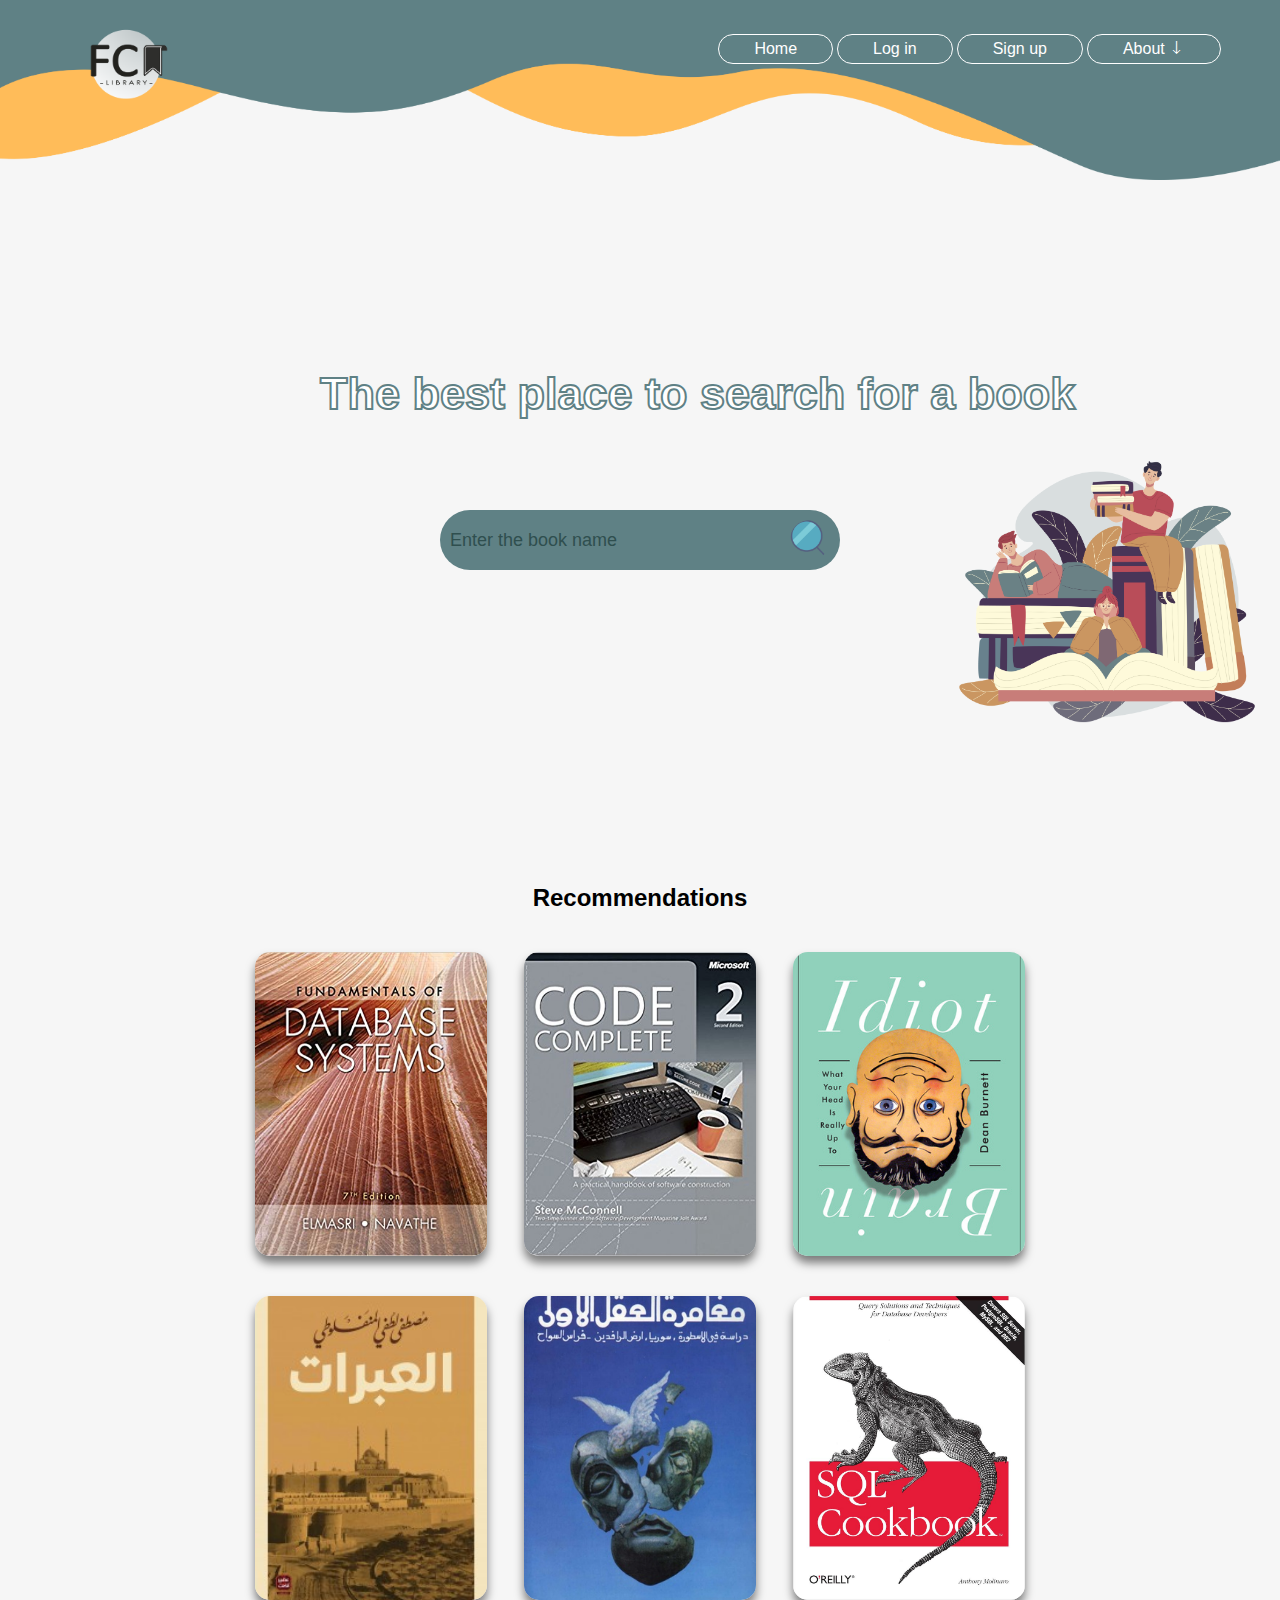
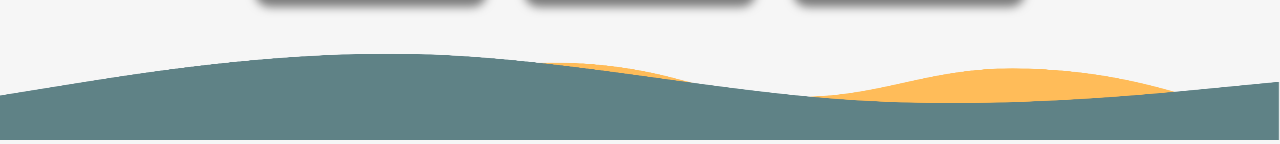
<file: University Library Management/index.html>
<!DOCTYPE html>
<html lang="en">
<head>
    <meta charset="UTF-8">
    <meta name="viewport" content="width=device-width, initial-scale=1.0">
    <link rel="stylesheet" href="css/main.css" >
    <link rel="stylesheet" href="https://cdnjs.cloudflare.com/ajax/libs/font-awesome/4.7.0/css/font-awesome.min.css">
    <title>Home</title>
</head>
<body>
        
        <!--   Nav Bar -->
        <div class="first">
            <!-- nav img-->
            <img src="img/nav.png" style ="width:100%;height: 180px;  position: relative;">
            <!-- logo img-->
            <a href="index.html"><img id="logo" src="img/logoBOLD.png" alt="home"></a>

            <!-- nav list-->
            <ul class="nav">

                <li><a href="index.html">Home</a></li>
                <li><a onclick="login()">Log in</a></li>
                <li><a onclick="signUp()">Sign up</a></li>
                <li><a onclick="loadDoc();"  href="#demo" class="about">About 🡓</a></li>

            </ul>
        </div>
 
        
        <div class="second" id="second">
           <!--Search bar-->
           <div class="search-box">
             <input class="search-txt" type="text" name="" placeholder="Enter the book name">
             <a class="search-btn" href="#">
                <i class=""><img src="img/search.png" class="search-img">
                </i>
             </a>
           </div>
            <!-- main page img -->
            <img id= "fig1" src="img/3630159.png" >
            <h1 class="quote">The best place to search for a book</h1>
        </div>
    
    
        <!-- RECOMMENDATIONS BOOKS-->
        <h2>Recommendations</h2>
    
        <!-- First three books -->
        <div class="BooksLayer1" id="zz">
            
            <!--  cards collection -->
            <div class="card"> 
                <img src="img/books/1.jpg">
                <div class="info">
                <h1>Fundementals of database systems</h1>
                <a href="#" class="book-btn">Read More</a>   
                </div>
            </div>
            
            <div class="card"> 
                <img src="img/books/3.jpg">
                <div class="info">
                <h1>Code Complete</h1>
                <a href="#" class="book-btn">Read More</a>   
                </div>
            </div>

            <div class="card"> 
                <img src="img/books/2.jpg">
                <div class="info">
                <h1>Idiot Brain</h1>
                <a href="#" class="book-btn">Read More</a>   
                </div>
            </div>
            
        </div>
    
       <!-- First three books -->
       <div class="BooksLayer2">
            <!--  cards collection -->
            <div class="card"> 
                <img src="img/books/4.jpeg">
                <div class="info">
                <h1>العبرات</h1>
                <a href="#" class="book-btn">Read More</a>   
                </div>
            </div>

            <div class="card"> 
                <img src="img/books/5.jpg">
                <div class="info">
                <h1>مغامرة العقل الاولي</h1>
                <a href="#" class="book-btn">Read More</a>   
                </div>
            </div>

            <div class="card"> 
                <img src="img/books/6.jfif">
                <div class="info">
                <h1>SQL Cookbook</h1>
                <a href="#" class="book-btn">Read More</a>   
                </div>
            </div>
        </div>

        <div class="Footer"> 
            <img style= "width: 100% ; height: 100px;"src="img/Footer.png"> 
        </div>
  
    
    
    
    <script src="script/script.js"></script>
</body>
</html>
</file>
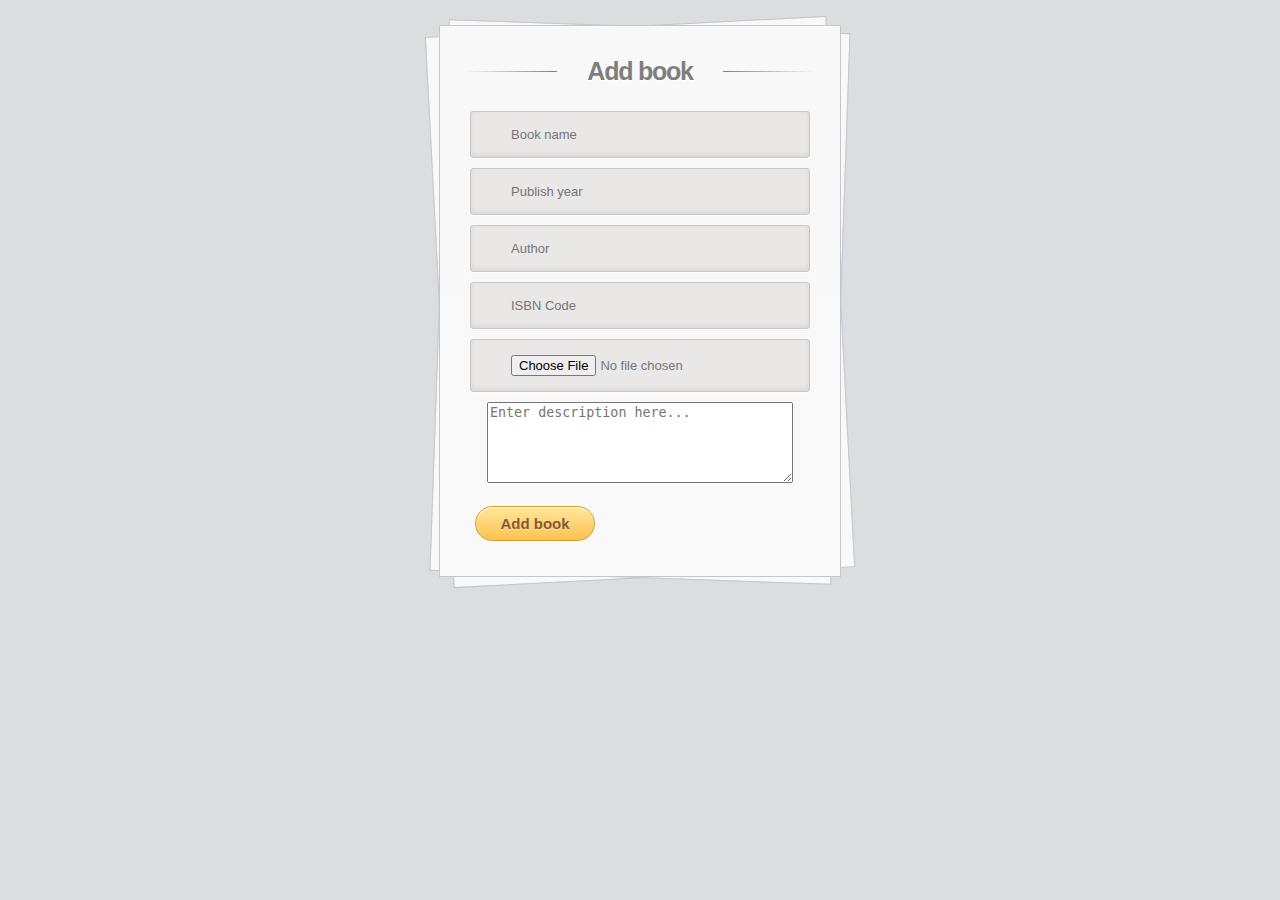
<file: University Library Management/addbook.html>
<!DOCTYPE html>
<html>
    <head>
        <link rel="stylesheet" href="css/login-signup.css" >
    </head>
    <body>
        <div class="container">
            <section id="content">
                <!--Update information form-->
                <form action="Student.html" method="GET" class="update-form">
                    <h1>Add book</h1>
                    <form action="#" method="POST" enctype="multipart/form-data">
 
                         <input type="text" name="bookName" placeholder="Book name" required><br>
                         <input type="text" name="year" id="" placeholder="Publish year" requierd><br>
                         <input type="text" name="author" id="" placeholder="Author" required><br>
                         <input type="text" name="isbn" id="" placeholder="ISBN Code" required><br>
                         <input type="file" name="file" requierd><br>
                         <textarea id="status" rows="5" style="width:300px" placeholder="Enter description here..."></textarea>
                        <input type="submit" name="add" class="submit" value="Add book"></button>
                        
                    </form>
            </section><!-- content -->
        </div><!-- container -->
    </body>
</html>
</file>
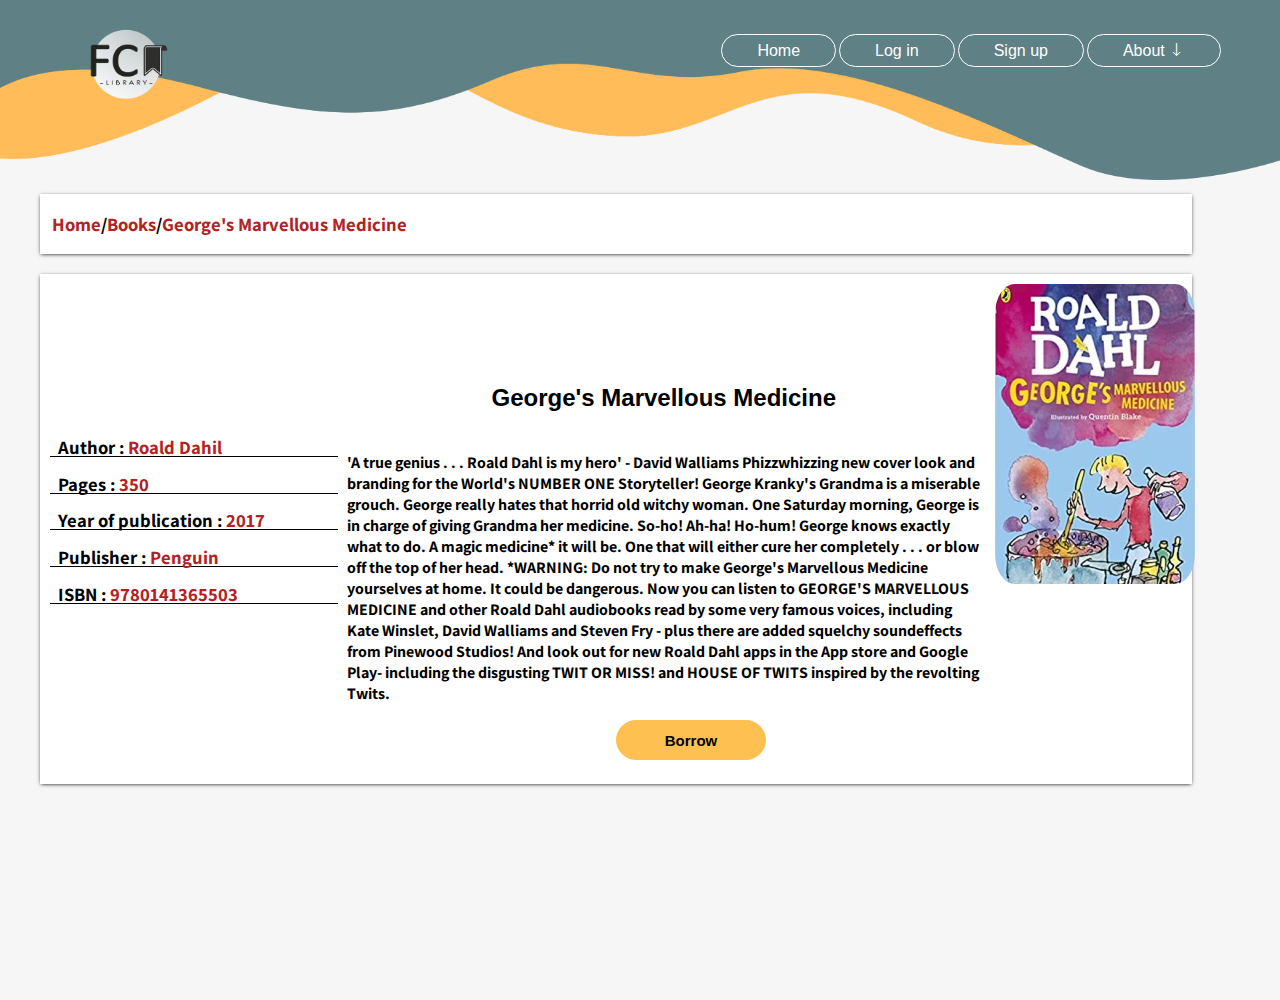
<file: University Library Management/Book.html>
<!--Page of every book-->
<!DOCTYPE html>
<html lang="en">
<head>
    <meta charset="UTF-8">
    <meta name="viewport" content="width=device-width, initial-scale=1.0">
    <title>Book</title>
    <link rel="stylesheet" href="css/Bookstyle.css">
    <link rel="stylesheet" href="css/main.css">
    <link rel="stylesheet" href="https://fonts.googleapis.com/css?family=Tangerine">
    <link href="https://fonts.googleapis.com/css2?family=Assistant&family=Catamaran:wght@700&display=swap" rel="stylesheet">
    <style>
        body{
            font-family: 'Assistant' ;
        }
    </style>
</head>
<body>
    <div class="first">
        <!-- nav img-->
        <img src="img/nav.png" style ="width:100%;height: 180px;  position: relative;">
        <!-- logo img-->
        <a href="index.html"><img id="logo" src="img/logoBOLD.png" alt="home"></a>

        <!-- nav list-->
        <ul class="nav">

            <li><a href="index.html">Home</a></li>
            <li><a onclick="login()">Log in</a></li>
            <li><a onclick="signUp()">Sign up</a></li>
            <li><a onclick="loadDoc();"  href="#demo" class="about">About 🡓</a></li>

        </ul>
    </div>
    <div id="second">
        <!--The destination of the book-->
        <!--For example : "Home/books/book-name" -->
        <header>
            <h3><span>Home</span>/<span>Books</span>/<span>George's Marvellous Medicine</span></h3>
        </header>
        <!--The Book details-->
        <footer>
            <div class="book-img">
                <img src="img/book.webp" id="Img" width="200" height="300">
            </div>

            <div class="book-details">
                <h3>Author : <span class="author-name">Roald Dahil</span></h3>
                
                <h3>Pages : <span class="pages-num">350</span></h3>
                
                <h3>Year of publication : <span class="publication-year">2017</span></h3>

                <h3>Publisher : <span class="publisher">Penguin</span></h3>
                
                <h3>ISBN : <span class="isbn">9780141365503</span></h3>
                
            </div>
            
            <div class="book-description">
                <h2><span class="book-name">George's Marvellous Medicine</span></h2>
                <h4><span class="description">'A true genius . . . Roald Dahl is my hero' - David Walliams Phizzwhizzing new cover look and branding 
                    for the World's NUMBER ONE Storyteller! George Kranky's Grandma is a miserable grouch. George really hates that horrid old witchy
                     woman. One Saturday morning, George is in charge of giving Grandma her medicine. So-ho! Ah-ha! Ho-hum! George knows exactly what
                      to do. A magic medicine* it will be. One that will either cure her completely . . . or blow off the top of her head. *WARNING: 
                      Do not try to make George's Marvellous Medicine yourselves at home. It could be dangerous. Now you can listen to GEORGE'S MARVELLOUS
                       MEDICINE and other Roald Dahl audiobooks read by some very famous voices, including Kate Winslet, David Walliams and Steven Fry - plus
                        there are added squelchy soundeffects from Pinewood Studios! And look out for new Roald Dahl apps in the App store and Google Play- 
                        including the disgusting TWIT OR MISS! and HOUSE OF TWITS inspired by the revolting Twits. 
                </span></h4>
            </div>
            <div class="borrow">
                <button class="borrow-btn">Borrow</button>
            </div>
        </footer>
    </div>
    <script src="script/script.js"></script>
</body>
</html>
</file>
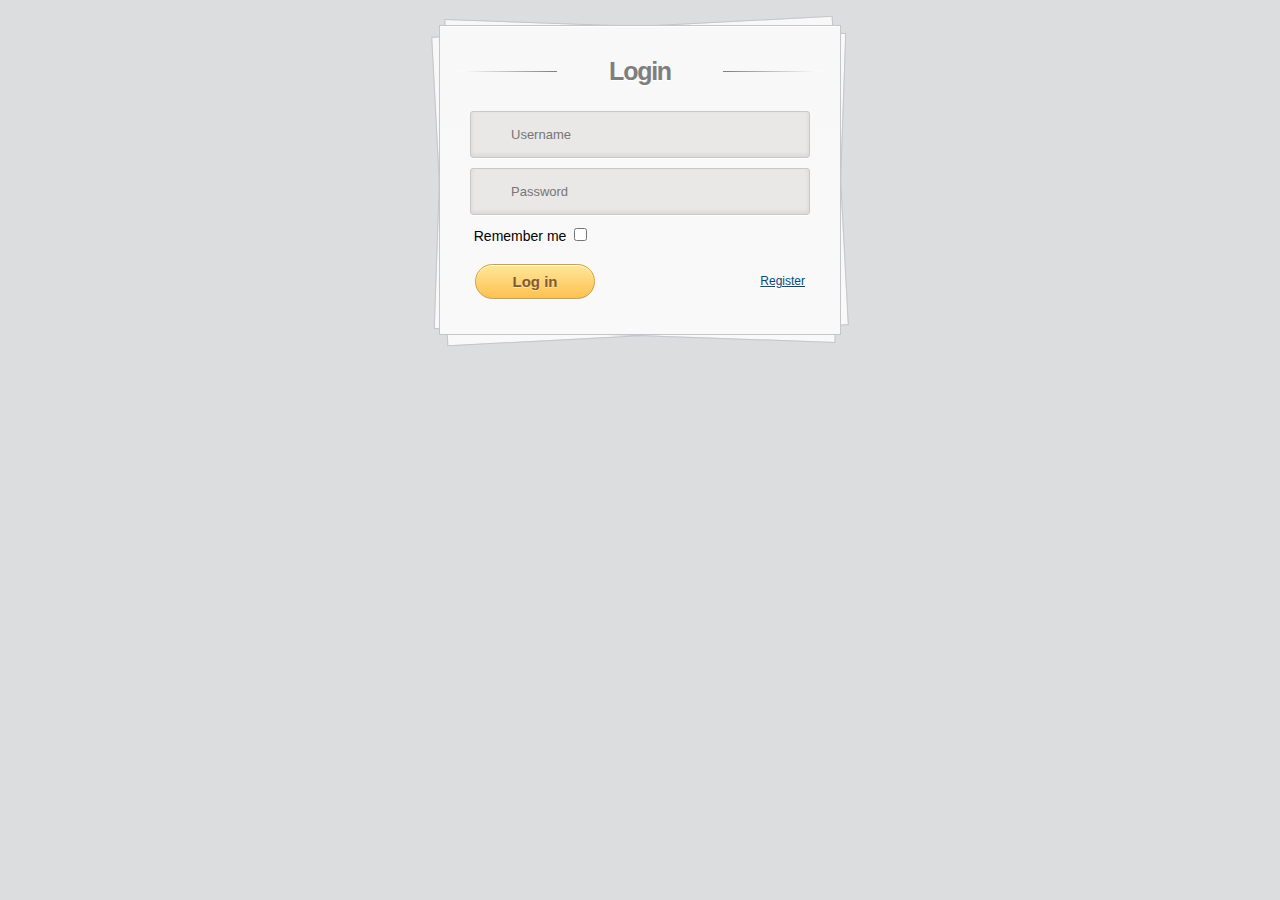
<file: University Library Management/login.html>
<!DOCTYPE html>
<html>
<head>
    <link rel="stylesheet" href="css/login-signup.css" >
</head>
<body>
    <div class="container">
        <section id="content">
            <!--Login form-->
            <form action="">
                <h1>Login</h1>
                <div>
                    <input type="text" placeholder="Username" required="" id="username" required/>
                </div>
                <div>
                    <input type="password" placeholder="Password" required="" id="password" required/>
                </div>
                <div class="remember">
                    <label for="remember">Remember me</label>
                    <input type="checkbox" value="Remember me" id="remember">
                </div>
                <div>
                    <input type="submit" value="Log in" onclick="loginRole()"/>
                    <a onclick="signUp()" class="register">Register</a>
                </div>
            </form><!-- form -->
        </section><!-- content -->
    </div><!-- container -->
    <script src="script/script.js"></script>
    </body>
</html>
</file>
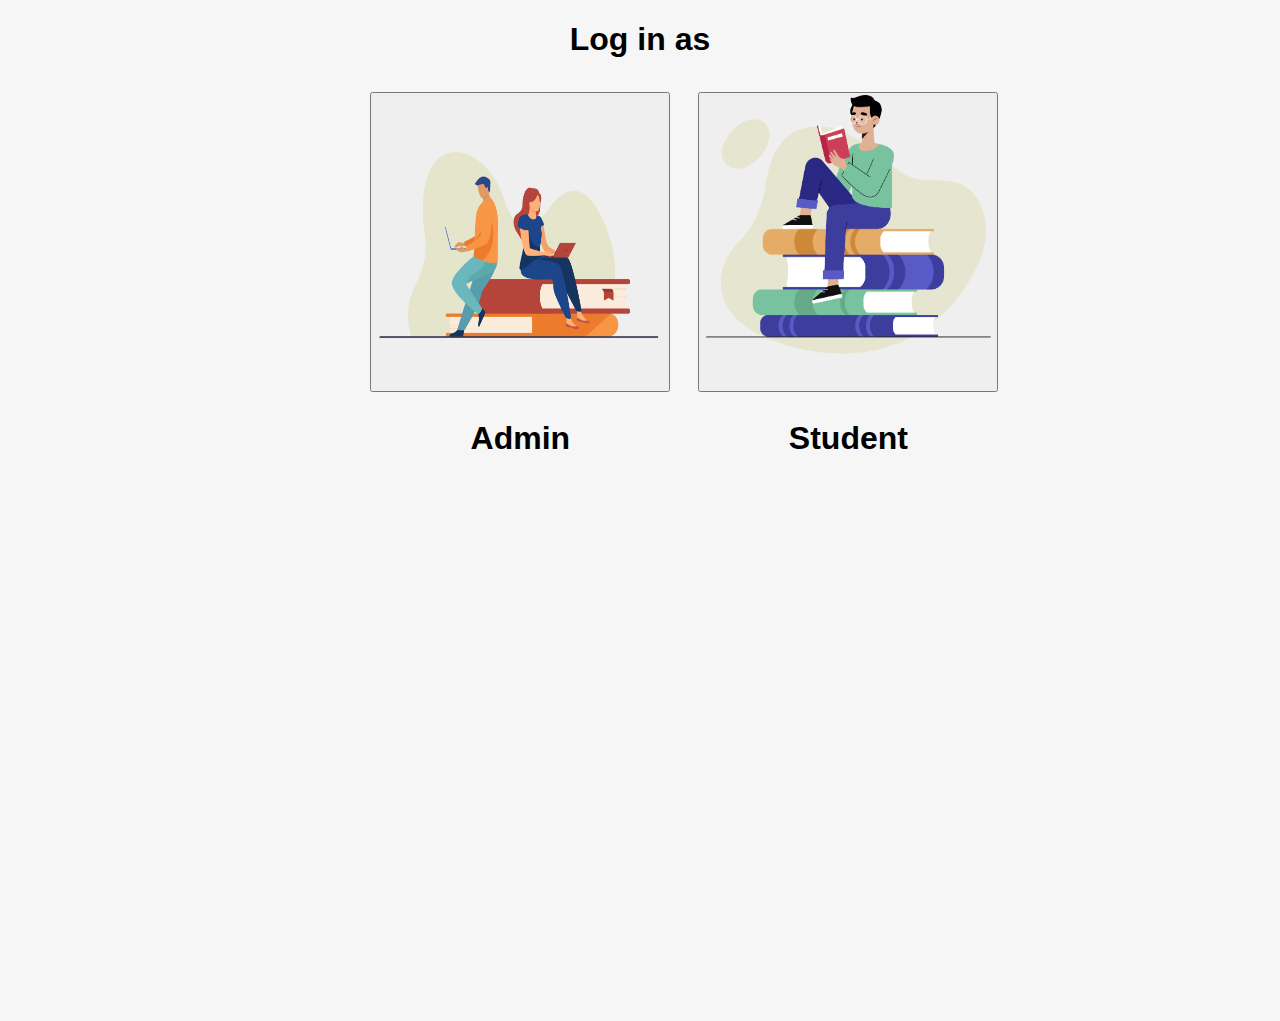
<file: University Library Management/role-choice.html>
<!DOCTYPE html>
<html lang="en">
<head>
    <meta charset="UTF-8">
    <meta name="viewport" content="width=device-width, initial-scale=1.0">
    <link rel="stylesheet" href="css/main.css">
</head>
<body>
    <div class="page-container">
        <header>
            <h1 class="chooseRole">Log in as </h1>
        </header>
        <div>
            <button class="adminChoice">
                <img src="img/Admin.png" class="adminImg">
            </button>
            <h1>Admin</h1>
        </div>
        <div>
            <form method="GET" action="Student.html">
                <button class="adminChoice" type="submit">
                    <img src="img/Student.png" class="studentImg">
                </button>
                <h1>Student</h1>
            </form>
        </div>
    </div>
</body>
</html>
</file>
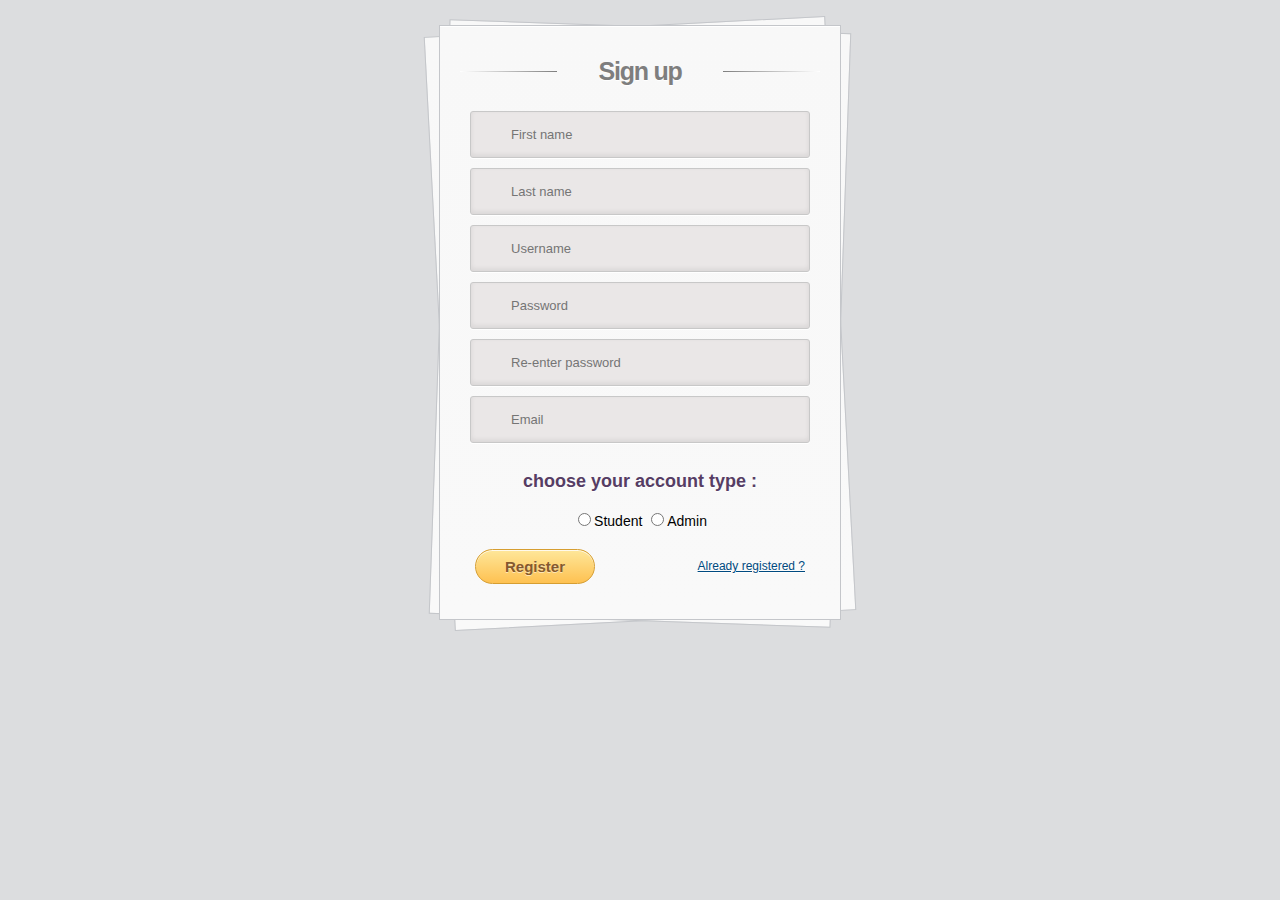
<file: University Library Management/signup.html>
<!DOCTYPE html>
<html>
<head>
    <link rel="stylesheet" href="css/login-signup.css" >
</head>
<body>
    <div class="container">
        <section id="content">
            <!--Sign up form-->
            <form action="">
                <h1>Sign up</h1>
                <div>
                    <input type="text" placeholder="First name" required="" id="firstname"  required/>
                </div>
                <div>
                    <input type="text" placeholder="Last name" required="" id="lastname" required/>
                </div>
                <div>
                    <input type="text" placeholder="Username" required="" id="username" required/>
                </div>
                <div>
                    <input type="password" placeholder="Password" required="" id="password" required/>
                </div>
                <div>
                    <input type="password" placeholder="Re-enter password" required="" id="secondpassword" required/>
                </div>
                <div>
                    <input type="text" placeholder="Email" required="" id="email" required/>
                </div>
                <div>
                <h3 class="acctype">choose your account type : </h3>

                   <label for="student" class="slabel"><input type='radio' name='gender' value='student' class="student" onclick="unget()" required>Student</label>
                 
                    <label for="admin" class="adlabel"><input type='radio' name='gender' value='admin'class="admin" onclick="getWork()" required>Admin</label>
                </div>  
                <div>
                    <input type="submit" value="Register" />
                    <a onclick="login()" class="register">Already registered ?</a>
                </div>
            </form><!-- form -->
        </section><!-- content -->
    </div><!-- container -->
    </body>
</html>
</file>
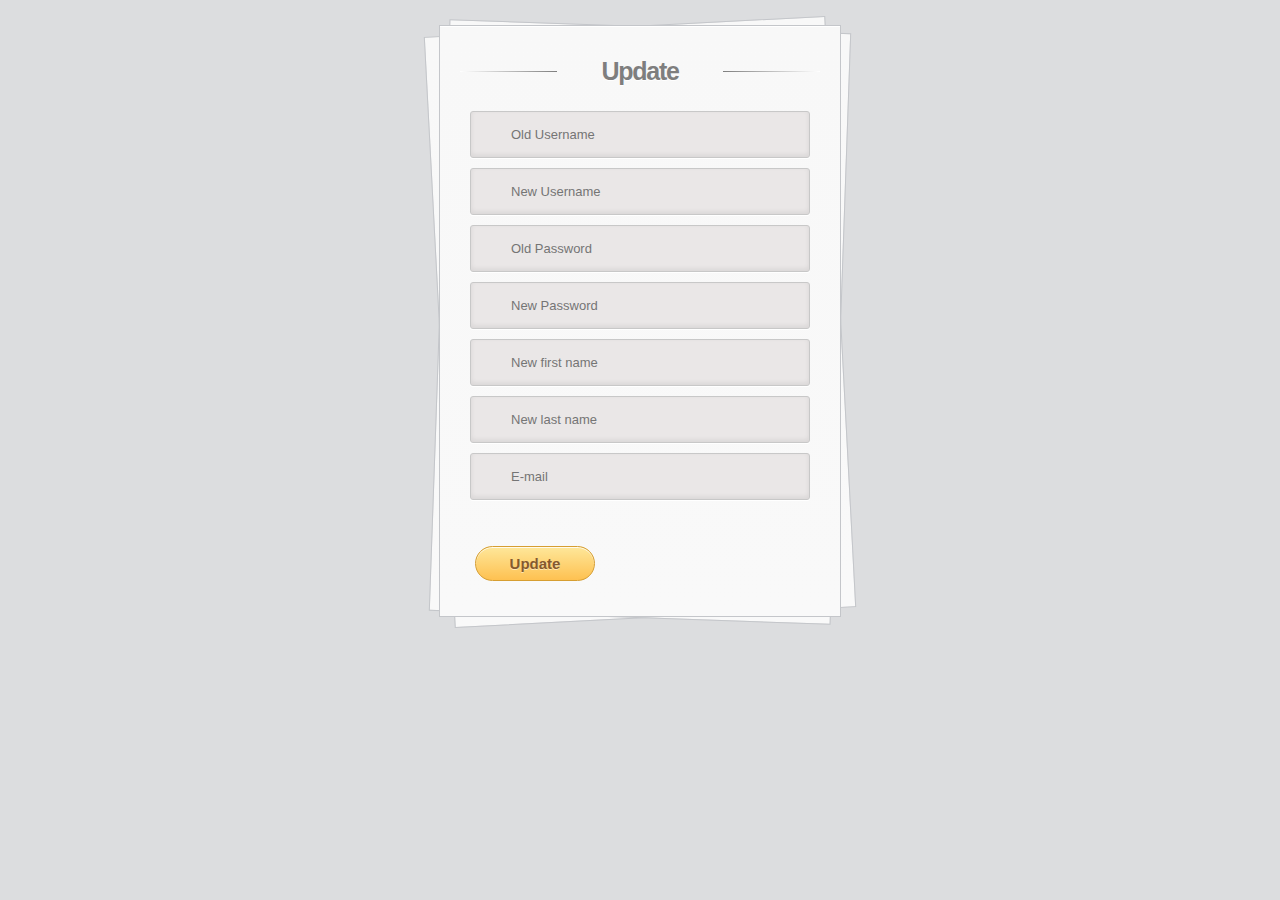
<file: University Library Management/update-admin.html>
<!DOCTYPE html>
<html>
    <head>
        <link rel="stylesheet" href="css/login-signup.css" >
    </head>
    <body>
        <div class="container">
            <section id="content">
                <!--Update information form-->
                <form action="admin.html" method="GET" class="update-form">
                    <h1>Update</h1>
                    <input type="text" name="oldU" id="" placeholder="Old Username" disabled><br>
                    <input type="text" name="newU" placeholder="New Username" requierd><br>
                    <input type="text" name="oldP" id="" placeholder="Old Password" required><br>
                    <input type="text" name="newP" placeholder="New Password" ><br>
                    <input type="text" name="newFname" placeholder="New first name" ><br>
                    <input type="text" name="newLname" id="" placeholder="New last name" ><br>
                    <input type="text" name="email" id="" placeholder="E-mail" required><br>
                    <br>
                    <input type="submit" name="update" class="submit" value="Update"></button>  
                </form><!-- form -->
            </section><!-- content -->
        </div><!-- container -->
    </body>
</html>
</file>
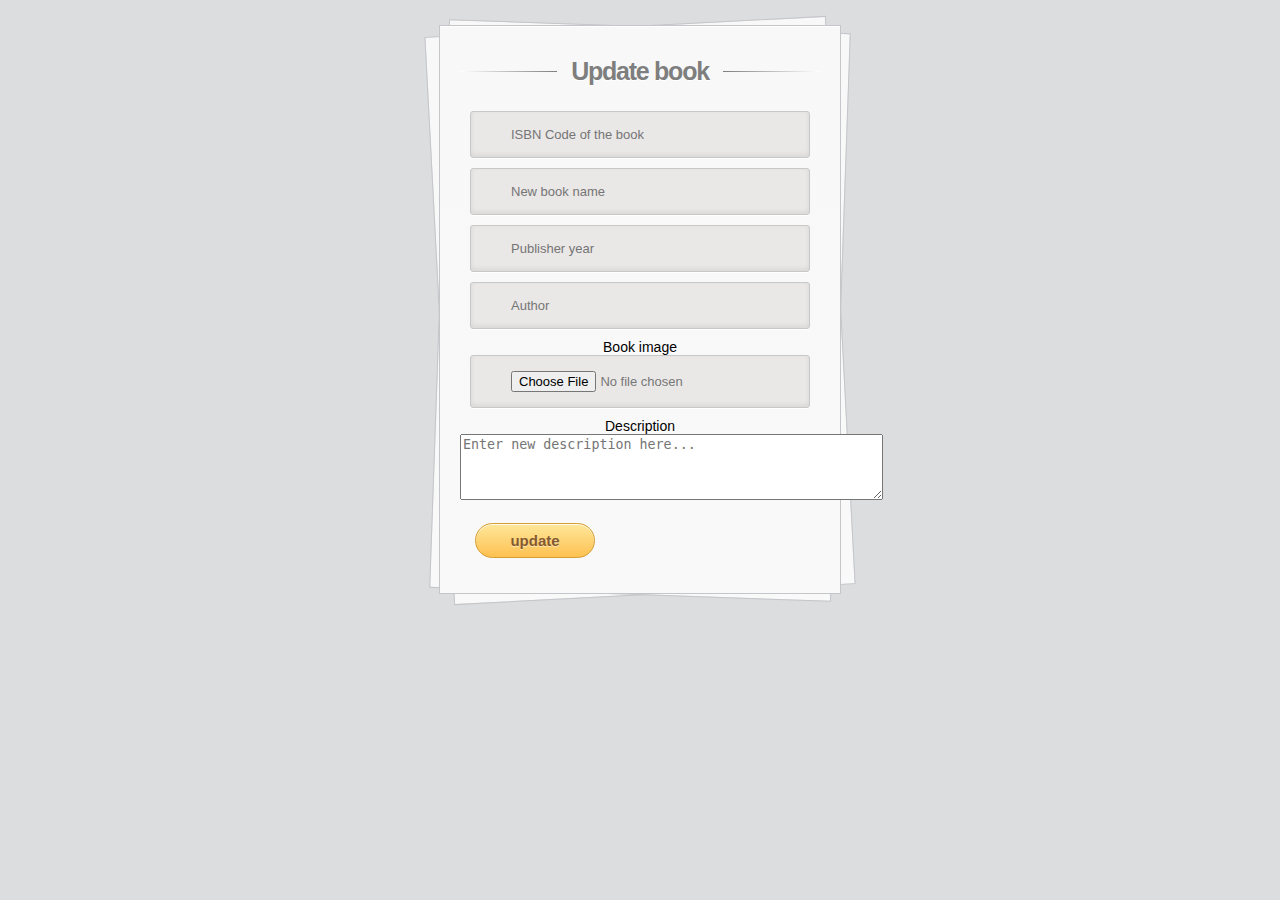
<file: University Library Management/update-book.html>
<!DOCTYPE html>
<html>
    <head>
        <link rel="stylesheet" href="css/login-signup.css" >
    </head>
    <body>
        <div class="container">
            <section id="content">
                <!--Update information form-->
                
                <form action="admin.html" method="POST" enctype="multipart/form-data">
                    <h1>Update book</h1>
                    <input type="text" name="isbn" id="" placeholder="ISBN Code of the book" required><br>
                     <input type="text" name="bookName" placeholder="New book name" required><br>
                     <input type="text" name="year" id="" placeholder="Publisher year" requierd><br>
                     <input type="text" name="author" id="" placeholder="Author" required><br>
                     Book image <input type="file" name="file" requierd><br>
                    Description <textarea name="description" id="" rows="4" cols="50" placeholder="Enter new description here..."></textarea><br>
                    <input type="submit" name="update" class="submit" value="update"></button>
                </form><!-- form -->
            </section><!-- content -->
        </div><!-- container -->
    </body>
</html>
</file>
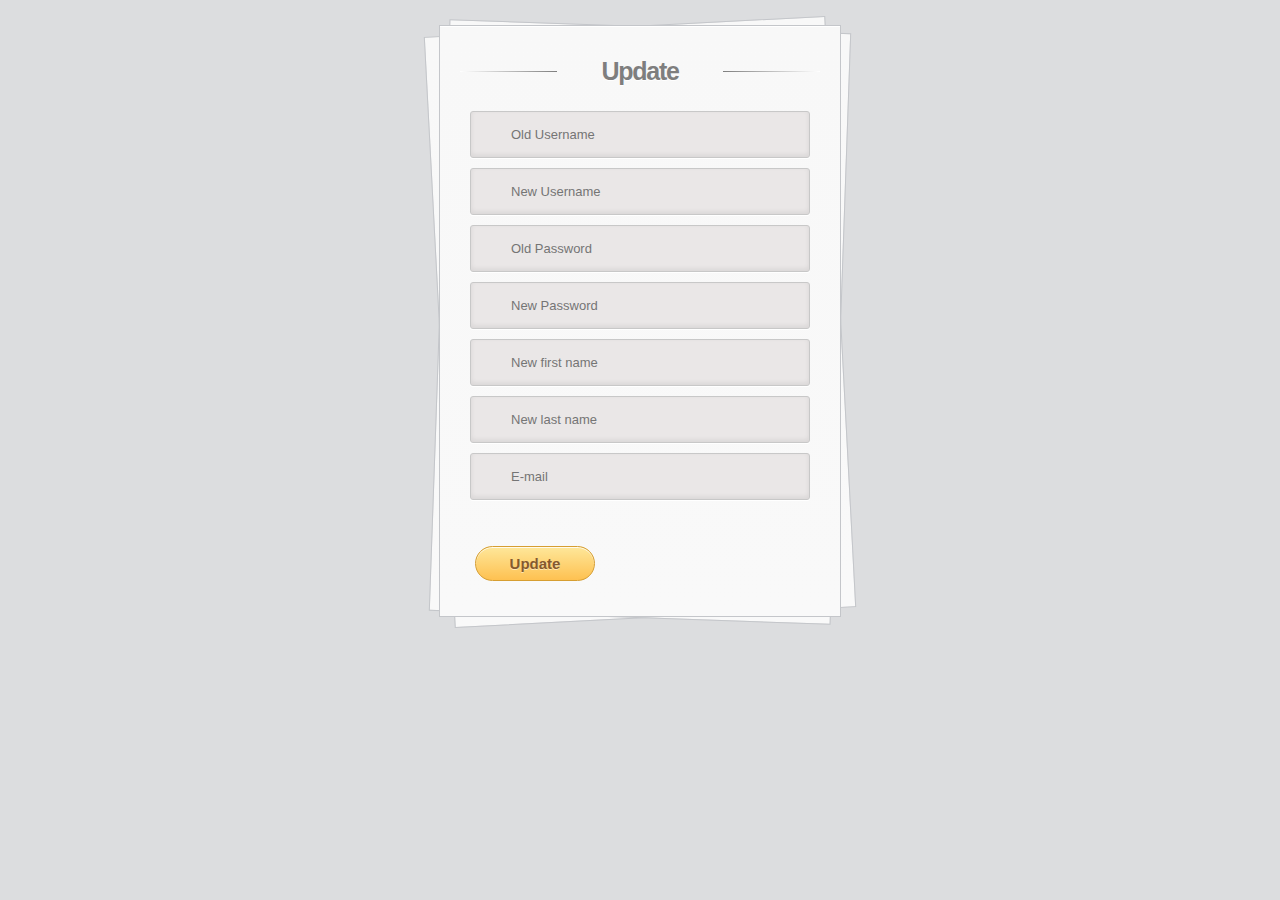
<file: University Library Management/update-student.html>
<!DOCTYPE html>
<html>
    <head>
        <link rel="stylesheet" href="css/login-signup.css" >
    </head>
    <body>
        <div class="container">
            <section id="content">
                <!--Update information form-->
                <form action="Student.html" method="GET" class="update-form">
                    <h1>Update</h1>
                    <input type="text" name="oldU" id="" placeholder="Old Username" disabled><br>
                    <input type="text" name="newU" placeholder="New Username" requierd><br>
                    <input type="text" name="oldP" id="" placeholder="Old Password" required><br>
                    <input type="text" name="newP" placeholder="New Password" ><br>
                    <input type="text" name="newFname" placeholder="New first name" ><br>
                    <input type="text" name="newLname" id="" placeholder="New last name" ><br>
                    <input type="text" name="email" id="" placeholder="E-mail" required><br>
                    <br>
                    <input type="submit" name="update" class="submit" value="Update"></button>  
                </form><!-- form -->
            </section><!-- content -->
        </div><!-- container -->
    </body>
</html>
</file>
<file: University Library Management/css/main.css>
body {
    background-color:#f6f6f6;
    height: 1000px;
    margin:0px;
    padding: 0px;
    
    
}


h2 {
    text-align: center;  
    font-family:sans-serif;
    margin-top: 100px;
    margin-bottom: 40px;
}  

    /*
    --------------
    ** Nav List **
    --------------
    */
/*.first
{
    position: fixed;
    z-index: 1;
}*/
.nav{
      list-style: none;
      position: absolute;
      top:2%;
      right:-4%;
      margin-right: 110px;
     
     
}

.nav li {
    display: inline-block;
    border: 1px solid white;
    padding: 5px 0px;
    border-radius: 50px;
}
.nav li .about
{
    padding: 7px 35px;
}

.nav li a{
    color: white;
    padding: 6px 35px;
    font-size: 16px;
    text-decoration: none;
    font-family: sans-serif;
    cursor: pointer;
}

.nav li a:hover {
    background: white;
    color: #303438;
    border-radius: 50px;
}


    /*
    ----------
    ** LOGO **
    ----------
    */


#logo {
    position: absolute;
    width: 7%;
    left: 5%;
    
    padding: 25px 20px;
}

.second {
    height: 60%;
}

#fig1 {
    position: absolute;
    width: 33%;
    left: 70%;
    top: 45%;
    transform:scale(0.7,0.7);
    
    margin-right: 200px;
    
}

#fig2 {
    width: 33%;
    margin-left: 100px;
}
    
/*
    -----------
    ** books **
    -----------
*/

.BooksLayer1, .BooksLayer2{
        font-family: 'lato',sans-serif;
        display: flex;
        justify-content: center;
        justify-content: space-around;
        margin:auto;
        margin-bottom: 40px;
        width:63%;
      
    }
    

/* BOOK CARDS */

.card {

    width: 200px; 
    height: 240px; 
    padding: 2rem 1rem;
    border-radius: 15px;
    border-color: darkgrey;
    position: relative;
    display: flex;
    align-items: flex-end;
    box-shadow: 0px 7px 10px rgba(0,0,0,0.5);
    transition: 0.5s ease-in-out;
    
}

.card:hover{
    transform: translateY(-20px);

    
}

.card:before{
    content: "";
    position: absolute;
    top: 0;
    left:0;     
    width:100%;
    height: 100%;
    border-radius: 15px;
    background: linear-gradient(to top, rgba(14, 67, 16, 0.5), rgba(255, 255, 255, 0.5));
    z-index:2;
    transition: 0.3s all;
    opacity: 0;
       

}

.card:hover:before {
    opacity: 1;
    
}


/* BOOK IMG */
    
.card img{
    object-fit: cover;
    position: absolute;
    top: 0;
    left:0;
    border-radius: 15px;
    width:100%;
    height: 100%;  
}

/* BOOK INFO */

.card .info{
    position: relative;
    z-index: 3;
    color: #fff; 
    opacity: 0;
    transform: translateY(-20px);
    transition: 0.3s all;
    font-size: 15px;
}
    
.card:hover .info{
    opacity: 1;
    transform: translateY(0px);
    
}

.card .info .book-btn {
    text-decoration: none;
    padding: 0.5rem 1rem;
    background: #2c2929;
    color:white;
    font-weight: bold;
    cursor: pointer;
    border-radius: 15px;
}

/*search box*/
.search-box
{
    position: absolute;
    top: 60%;
    left: 50%;
    transform: translate(-50% , -50%);
    background:rgb(95,129,133);
    height: 40px;
    border-radius: 40px;
    padding: 10px;
}
.search-img
{
   height: 20px;
   text-align: center;
}

.search-img
{
    
    float: right;
    width: 40px;
    height: 40px;
    border-radius: 50%;    
    display: flex;
    justify-content: center;
    align-items: center;
}
.search-txt
{
    border:none;
    background: none;
    outline: none;
    float: left;
    padding: 0;
    color:white;
    font-size:18px;
    transition: 0.4s;
    line-height: 40px;
    width: 340px;
}
.search-box:hover >.search-txt{
    width: 460px;
    padding: 0 6px;
}
::placeholder
{
    color: darkslategrey;
}

.quote
{
    position: absolute;
    text-align: center;
    bottom: 50%;
    left: 25%;
    font-family: "Comic Sans MS", cursive, sans-serif;
    font-size: 45px;
    color:white;
    -webkit-text-stroke:2px rgb(95,129,133) ;
 
}
 
/* Login as admin and as student buttons style*/
.adminChoice,.adminImg,.studentImg
{
    height: 300px;
    width: 300px;
    cursor: pointer;
}
.adminImg
{
    position: relative;
    right: 5%;
}
.studentImd
{
    position: relative;
    left: 5%;
}
.page-container div
{
    position: relative;
    display: inline-block;
    margin: 12px;
    left: 28%;
    font-family: "Comic Sans MS", cursive, sans-serif;
}
.page-container h1
{
    text-align: center;
}
.chooseRole
{
    font-family: "Comic Sans MS", cursive, sans-serif;
}
</file>
<file: University Library Management/css/login-signup.css>
body {
	background: #DCDDDF url(https://cssdeck.com/uploads/media/items/7/7AF2Qzt.png);
	color: #000;
	font: 14px Arial;
	margin: 0 auto;
	padding: 0;
	position: relative;
}
h1{ font-size:28px;}
h2{ font-size:26px;}
h3{ font-size:18px;}
h4{ font-size:16px;}
h5{ font-size:14px;}
h6{ font-size:12px;}
h1,h2,h3,h4,h5,h6{ color:#563D64;}
small{ font-size:10px;}
b, strong{ font-weight:bold;}
a{ text-decoration: none; }
a:hover{ text-decoration: underline; }
.left { float:left; }
.right { float:right; }
.alignleft { float: left; margin-right: 15px; }
.alignright { float: right; margin-left: 15px; }
.clearfix:after,
form:after {
	content: ".";
	display: block;
	height: 0;
	clear: both;
	visibility: hidden;
}
.container { margin: 25px auto; position: relative; width: 900px; }
#content {
	background: #f9f9f9;
	background: -moz-linear-gradient(top,  rgba(248,248,248,1) 0%, rgba(249,249,249,1) 100%);
	background: -webkit-linear-gradient(top,  rgba(248,248,248,1) 0%,rgba(249,249,249,1) 100%);
	background: -o-linear-gradient(top,  rgba(248,248,248,1) 0%,rgba(249,249,249,1) 100%);
	background: -ms-linear-gradient(top,  rgba(248,248,248,1) 0%,rgba(249,249,249,1) 100%);
	background: linear-gradient(top,  rgba(248,248,248,1) 0%,rgba(249,249,249,1) 100%);
	filter: progid:DXImageTransform.Microsoft.gradient( startColorstr='#f8f8f8', endColorstr='#f9f9f9',GradientType=0 );
	-webkit-box-shadow: 0 1px 0 #fff inset;
	-moz-box-shadow: 0 1px 0 #fff inset;
	-ms-box-shadow: 0 1px 0 #fff inset;
	-o-box-shadow: 0 1px 0 #fff inset;
	box-shadow: 0 1px 0 #fff inset;
	border: 1px solid #c4c6ca;
	margin: 0 auto;
	padding: 25px 0 0;
	position: relative;
	text-align: center;
	text-shadow: 0 1px 0 #fff;
	width: 400px;
}
#content h1 {
	color: #7E7E7E;
	font: bold 25px Helvetica, Arial, sans-serif;
	letter-spacing: -0.05em;
	line-height: 20px;
	margin: 10px 0 30px;
}
#content h1:before,
#content h1:after {
	content: "";
	height: 1px;
	position: absolute;
	top: 10px;
	width: 27%;
}
#content h1:after {
	background: rgb(126,126,126);
	background: -moz-linear-gradient(left,  rgba(126,126,126,1) 0%, rgba(255,255,255,1) 100%);
	background: -webkit-linear-gradient(left,  rgba(126,126,126,1) 0%,rgba(255,255,255,1) 100%);
	background: -o-linear-gradient(left,  rgba(126,126,126,1) 0%,rgba(255,255,255,1) 100%);
	background: -ms-linear-gradient(left,  rgba(126,126,126,1) 0%,rgba(255,255,255,1) 100%);
	background: linear-gradient(left,  rgba(126,126,126,1) 0%,rgba(255,255,255,1) 100%);
    right: 0;
}
#content h1:before {
	background: rgb(126,126,126);
	background: -moz-linear-gradient(right,  rgba(126,126,126,1) 0%, rgba(255,255,255,1) 100%);
	background: -webkit-linear-gradient(right,  rgba(126,126,126,1) 0%,rgba(255,255,255,1) 100%);
	background: -o-linear-gradient(right,  rgba(126,126,126,1) 0%,rgba(255,255,255,1) 100%);
	background: -ms-linear-gradient(right,  rgba(126,126,126,1) 0%,rgba(255,255,255,1) 100%);
	background: linear-gradient(right,  rgba(126,126,126,1) 0%,rgba(255,255,255,1) 100%);
    left: 0;
}
#content:after,
#content:before {
	background: #f9f9f9;
	background: -moz-linear-gradient(top,  rgba(248,248,248,1) 0%, rgba(249,249,249,1) 100%);
	background: -webkit-linear-gradient(top,  rgba(248,248,248,1) 0%,rgba(249,249,249,1) 100%);
	background: -o-linear-gradient(top,  rgba(248,248,248,1) 0%,rgba(249,249,249,1) 100%);
	background: -ms-linear-gradient(top,  rgba(248,248,248,1) 0%,rgba(249,249,249,1) 100%);
	background: linear-gradient(top,  rgba(248,248,248,1) 0%,rgba(249,249,249,1) 100%);
	filter: progid:DXImageTransform.Microsoft.gradient( startColorstr='#f8f8f8', endColorstr='#f9f9f9',GradientType=0 );
	border: 1px solid #c4c6ca;
	content: "";
	display: block;
	height: 100%;
	left: -1px;
	position: absolute;
	width: 100%;
}
#content:after {
	-webkit-transform: rotate(2deg);
	-moz-transform: rotate(2deg);
	-ms-transform: rotate(2deg);
	-o-transform: rotate(2deg);
	transform: rotate(2deg);
	top: 0;
	z-index: -1;
}
#content:before {
	-webkit-transform: rotate(-3deg);
	-moz-transform: rotate(-3deg);
	-ms-transform: rotate(-3deg);
	-o-transform: rotate(-3deg);
	transform: rotate(-3deg);
	top: 0;
	z-index: -2;
}
#content form { margin: 0 20px; position: relative }
#content form input[type="text"],
#content form input[type="password"],
#content form input[type="file"] {
	-webkit-border-radius: 3px;
	-moz-border-radius: 3px;
	-ms-border-radius: 3px;
	-o-border-radius: 3px;
	border-radius: 3px;
	-webkit-box-shadow: 0 1px 0 #fff, 0 -2px 5px rgba(0,0,0,0.08) inset;
	-moz-box-shadow: 0 1px 0 #fff, 0 -2px 5px rgba(0,0,0,0.08) inset;
	-ms-box-shadow: 0 1px 0 #fff, 0 -2px 5px rgba(0,0,0,0.08) inset;
	-o-box-shadow: 0 1px 0 #fff, 0 -2px 5px rgba(0,0,0,0.08) inset;
	box-shadow: 0 1px 0 #fff, 0 -2px 5px rgba(0,0,0,0.08) inset;
	-webkit-transition: all 0.5s ease;
	-moz-transition: all 0.5s ease;
	-ms-transition: all 0.5s ease;
	-o-transition: all 0.5s ease;
	transition: all 0.5s ease;
	background: #eae7e7 url(https://cssdeck.com/uploads/media/items/8/8bcLQqF.png) no-repeat;
	border: 1px solid #c8c8c8;
	color: #777;
	font: 13px Helvetica, Arial, sans-serif;
	margin: 0 0 10px;
	padding: 15px 10px 15px 40px;
	width: 80%;
}
#content form input[type="text"]:focus,
#content form input[type="password"]:focus,
#content form input[type="file"]:focus {
	-webkit-box-shadow: 0 0 2px #ed1c24 inset;
	-moz-box-shadow: 0 0 2px #ed1c24 inset;
	-ms-box-shadow: 0 0 2px #ed1c24 inset;
	-o-box-shadow: 0 0 2px #ed1c24 inset;
	box-shadow: 0 0 2px #ed1c24 inset;
	background-color: #fff;
	border: 1px solid #ed1c24;
	outline: none;
}
#username { background-position: 10px 10px !important }
#password { background-position: 10px -53px !important }
#content form input[type="submit"] {
	background: rgb(254,231,154);
	background: -moz-linear-gradient(top,  rgba(254,231,154,1) 0%, rgba(254,193,81,1) 100%);
	background: -webkit-linear-gradient(top,  rgba(254,231,154,1) 0%,rgba(254,193,81,1) 100%);
	background: -o-linear-gradient(top,  rgba(254,231,154,1) 0%,rgba(254,193,81,1) 100%);
	background: -ms-linear-gradient(top,  rgba(254,231,154,1) 0%,rgba(254,193,81,1) 100%);
	background: linear-gradient(top,  rgba(254,231,154,1) 0%,rgba(254,193,81,1) 100%);
	filter: progid:DXImageTransform.Microsoft.gradient( startColorstr='#fee79a', endColorstr='#fec151',GradientType=0 );
	-webkit-border-radius: 30px;
	-moz-border-radius: 30px;
	-ms-border-radius: 30px;
	-o-border-radius: 30px;
	border-radius: 30px;
	-webkit-box-shadow: 0 1px 0 rgba(255,255,255,0.8) inset;
	-moz-box-shadow: 0 1px 0 rgba(255,255,255,0.8) inset;
	-ms-box-shadow: 0 1px 0 rgba(255,255,255,0.8) inset;
	-o-box-shadow: 0 1px 0 rgba(255,255,255,0.8) inset;
	box-shadow: 0 1px 0 rgba(255,255,255,0.8) inset;
	border: 1px solid #D69E31;
	color: #85592e;
	cursor: pointer;
	float: left;
	font: bold 15px Helvetica, Arial, sans-serif;
	height: 35px;
	margin: 20px 0 35px 15px;
	position: relative;
	text-shadow: 0 1px 0 rgba(255,255,255,0.5);
	width: 120px;
}
#content form input[type="submit"]:hover {
	background: rgb(254,193,81);
	background: -moz-linear-gradient(top,  rgba(254,193,81,1) 0%, rgba(254,231,154,1) 100%);
	background: -webkit-linear-gradient(top,  rgba(254,193,81,1) 0%,rgba(254,231,154,1) 100%);
	background: -o-linear-gradient(top,  rgba(254,193,81,1) 0%,rgba(254,231,154,1) 100%);
	background: -ms-linear-gradient(top,  rgba(254,193,81,1) 0%,rgba(254,231,154,1) 100%);
	background: linear-gradient(top,  rgba(254,193,81,1) 0%,rgba(254,231,154,1) 100%);
	filter: progid:DXImageTransform.Microsoft.gradient( startColorstr='#fec151', endColorstr='#fee79a',GradientType=0 );
}
#content form div a {
	color: #004a80;
    float: right;
    font-size: 12px;
    margin: 30px 15px 0 0;
    text-decoration: underline;
}
.button {
	background: rgb(247,249,250);
	background: -moz-linear-gradient(top,  rgba(247,249,250,1) 0%, rgba(240,240,240,1) 100%);
	background: -webkit-linear-gradient(top,  rgba(247,249,250,1) 0%,rgba(240,240,240,1) 100%);
	background: -o-linear-gradient(top,  rgba(247,249,250,1) 0%,rgba(240,240,240,1) 100%);
	background: -ms-linear-gradient(top,  rgba(247,249,250,1) 0%,rgba(240,240,240,1) 100%);
	background: linear-gradient(top,  rgba(247,249,250,1) 0%,rgba(240,240,240,1) 100%);
	filter: progid:DXImageTransform.Microsoft.gradient( startColorstr='#f7f9fa', endColorstr='#f0f0f0',GradientType=0 );
	-webkit-box-shadow: 0 1px 2px rgba(0,0,0,0.1) inset;
	-moz-box-shadow: 0 1px 2px rgba(0,0,0,0.1) inset;
	-ms-box-shadow: 0 1px 2px rgba(0,0,0,0.1) inset;
	-o-box-shadow: 0 1px 2px rgba(0,0,0,0.1) inset;
	box-shadow: 0 1px 2px rgba(0,0,0,0.1) inset;
	-webkit-border-radius: 0 0 5px 5px;
	-moz-border-radius: 0 0 5px 5px;
	-o-border-radius: 0 0 5px 5px;
	-ms-border-radius: 0 0 5px 5px;
	border-radius: 0 0 5px 5px;
	border-top: 1px solid #CFD5D9;
	padding: 15px 0;
}
.button a {
	background: url(https://cssdeck.com/uploads/media/items/8/8bcLQqF.png) 0 -112px no-repeat;
	color: #7E7E7E;
	font-size: 17px;
	padding: 2px 0 2px 40px;
	text-decoration: none;
	-webkit-transition: all 0.3s ease;
	-moz-transition: all 0.3s ease;
	-ms-transition: all 0.3s ease;
	-o-transition: all 0.3s ease;
	transition: all 0.3s ease;
}
.button a:hover {
	background-position: 0 -135px;
	color: #00aeef;
}
.remember
{
    position: relative;
    right: 30%;
}
.register
{
    cursor: pointer;
}
</file>
<file: University Library Management/css/Bookstyle.css>
body
{
    padding: 0;
    margin: 0;
    background-color: rgb(220, 221, 223);
}
header
{
    margin-top: -10px;
    margin-left: 40px;
    margin-right: 40px;
    height: 60px;
    width: 90%;
    background-color: white;
    box-shadow:0px 1px 4px -1px black;

   
}
footer
{
    margin-top: 20px;
    margin-left: 40px;
    margin-right: 40px;
    height: 510px;
    width: 90%;
    background-color: white;
    box-shadow:0px 1px 4px -1px black;
}
.book-img
{
    position: relative;
    width: 15%;
    height: 300px;
    float: right;
    margin: 10px;
    right: 14px;
    
}
.book-description
{
    position: relative;
    display: inline-block;
    width: 55%;
    top: 10.5px;
    margin-left: 10px;
    text-align: left;
    right: 14px;
    

}
.book-description h2
{
    text-align: center;
}
.book-details
{
    position: relative;
    width: 25%;
    margin: 10px;
    display: inline-block;
    line-height: 1px;
    bottom:88px;
    

}
footer h3
{
    border-bottom : 1px solid black;
    padding: 8px;
}
.borrow-btn
{
    position: relative;
    left: 50%;
    width: 150px;
    height: 40px;
    border-radius: 40px;
    font-size: 15px;
    font-weight: 700;
    font:#2c2929;
    cursor: pointer;
    border : 1px solid rgba(254,193,81,1);
    background-color: rgba(254,193,81,1);
}
.borrow-btn:hover
{
    background-color: rgba(254,193,81,1);
    transition: 0.6s;
    width: 250px;
    left: 46%;
}

h3 span
{
    color: firebrick
}
.book-name
{
    font-weight: 900;
}
#Img
{
    border-radius: 10%;
}
header h3
{
    position: relative;
    top:30%;
    left: 1%;
}


/*////////////////*/
.nav{
    list-style: none;
    position: absolute;
    top:2%;
    right:-4%;
    margin-right: 110px;
   
   
}

.nav li {
  display: inline-block;
  border: 1px solid white;
  padding: 5px 0px;
  border-radius: 50px;
}
.nav li .about
{
  padding: 7px 35px;
}

.nav li a{
  color: white;
  padding: 6px 35px;
  font-size: 16px;
  text-decoration: none;
  cursor: pointer;
}

.nav li a:hover {
  background: white;
  color: #303438;
  border-radius: 50px;
}


  /*
  ----------
  ** LOGO **
  ----------
  */


#logo {
  position: absolute;
  width: 7%;
  left: 5%;  
  padding: 25px 20px;
}
</file>
